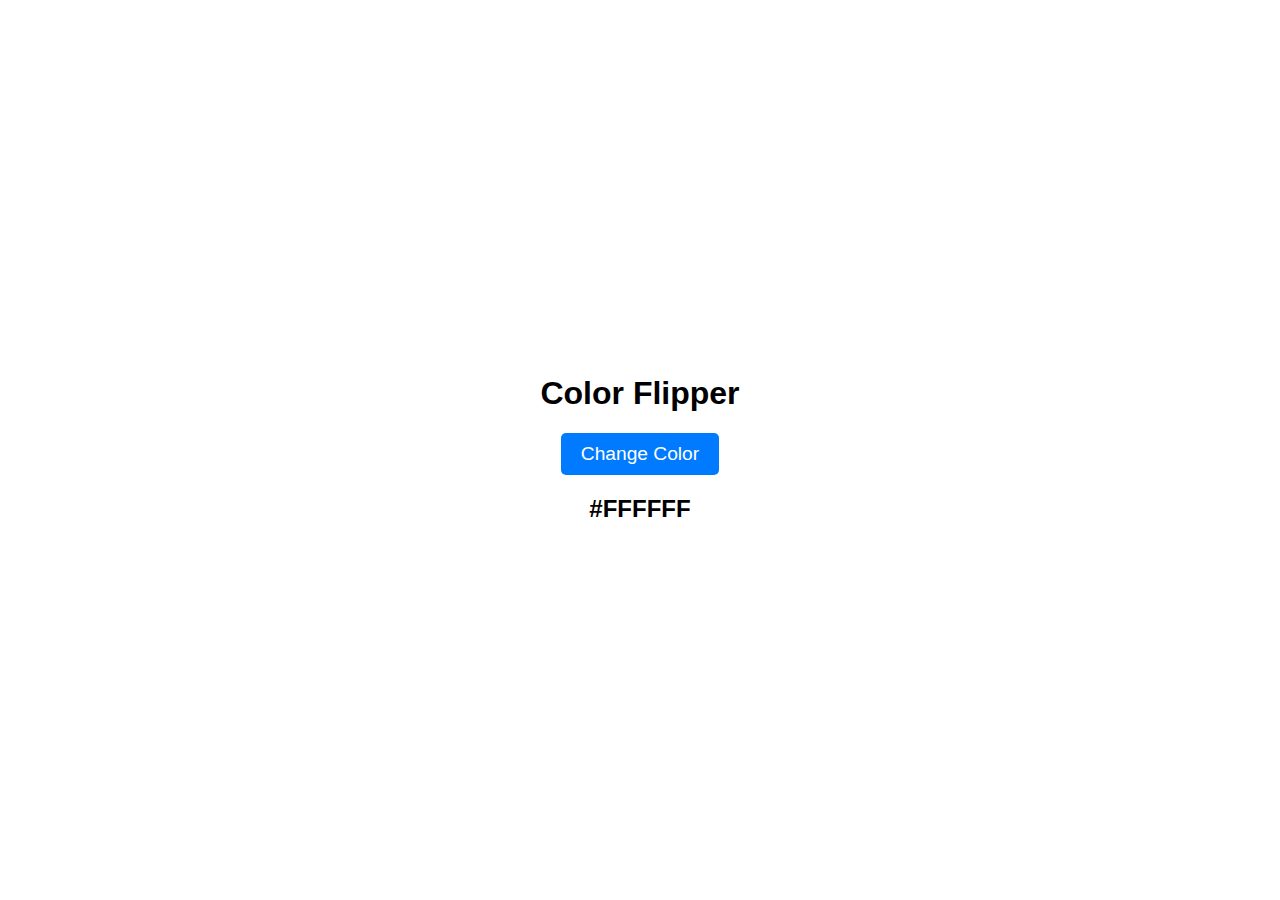
<file: Color Flipper/index.html>
<!DOCTYPE html>
<html lang="en">
<head>
  <meta charset="UTF-8">
  <meta name="viewport" content="width=device-width, initial-scale=1.0">
  <title>Color Flipper</title>
  <link rel="stylesheet" href="style.css">
</head>
<body>
  <div class="color-container">
    <h1>Color Flipper</h1>
    <button onclick="changeColor()">Change Color</button>
    <p id="color-code">#FFFFFF</p>
  </div>
  <script src="script.js"></script>
</body>
</html>
</file>
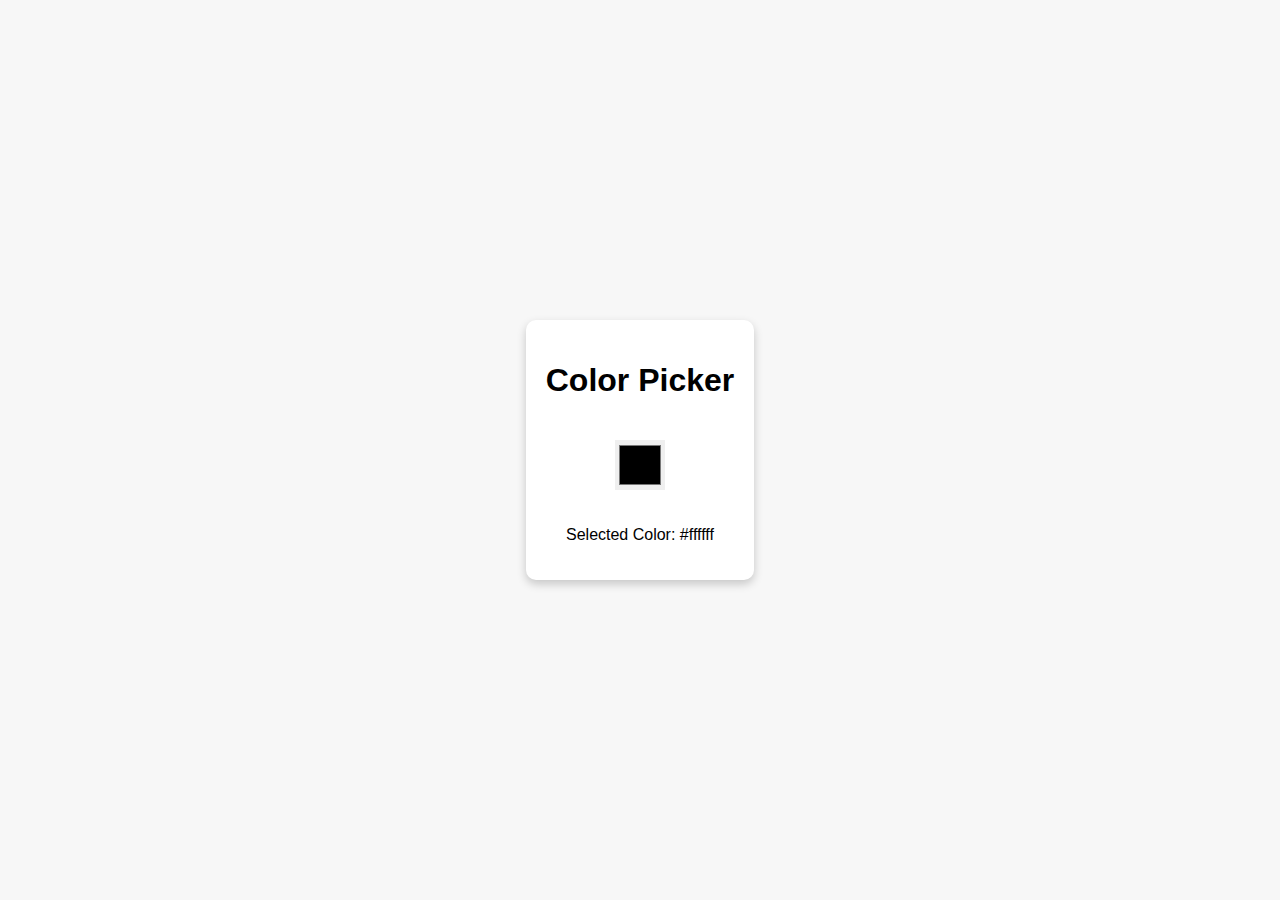
<file: Color Picker Tool/index.html>
<!DOCTYPE html>
<html lang="en">
<head>
  <meta charset="UTF-8">
  <meta name="viewport" content="width=device-width, initial-scale=1.0">
  <title>Color Picker</title>
  <link rel="stylesheet" href="style.css">
</head>
<body>
  <div class="color-picker-container">
    <h1>Color Picker</h1>
    <input type="color" id="color-input">
    <p>Selected Color: <span id="color-code">#ffffff</span></p>
  </div>
  <script src="script.js"></script>
</body>
</html>
</file>
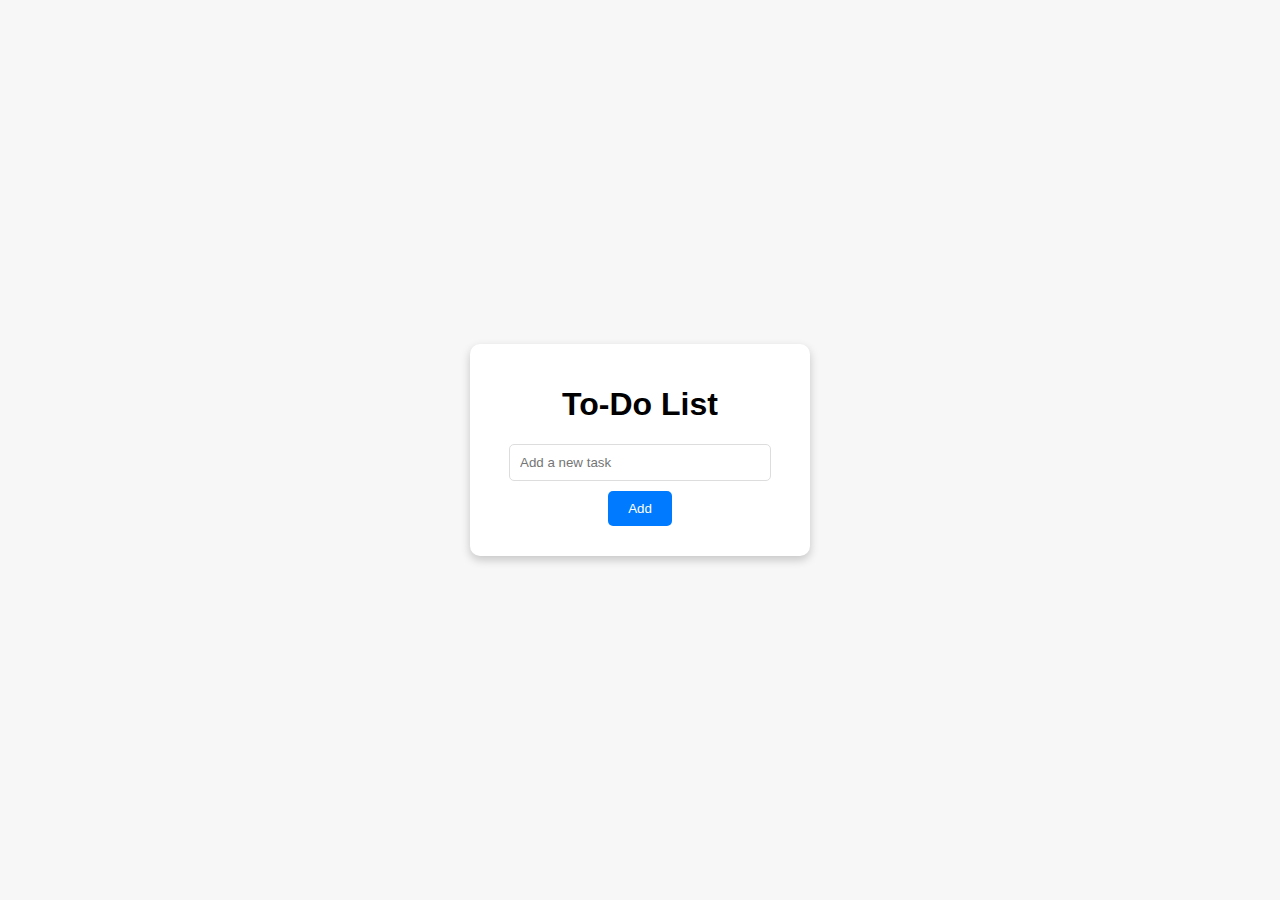
<file: To-Do List App/index.html>
<!DOCTYPE html>
<html lang="en">
<head>
  <meta charset="UTF-8">
  <meta name="viewport" content="width=device-width, initial-scale=1.0">
  <title>To-Do List</title>
  <link rel="stylesheet" href="style.css">
</head>
<body>
  <div class="todo-container">
    <h1>To-Do List</h1>
    <input type="text" id="task-input" placeholder="Add a new task">
    <button onclick="addTask()">Add</button>
    <ul id="task-list"></ul>
  </div>
  <script src="script.js"></script>
</body>
</html>
</file>
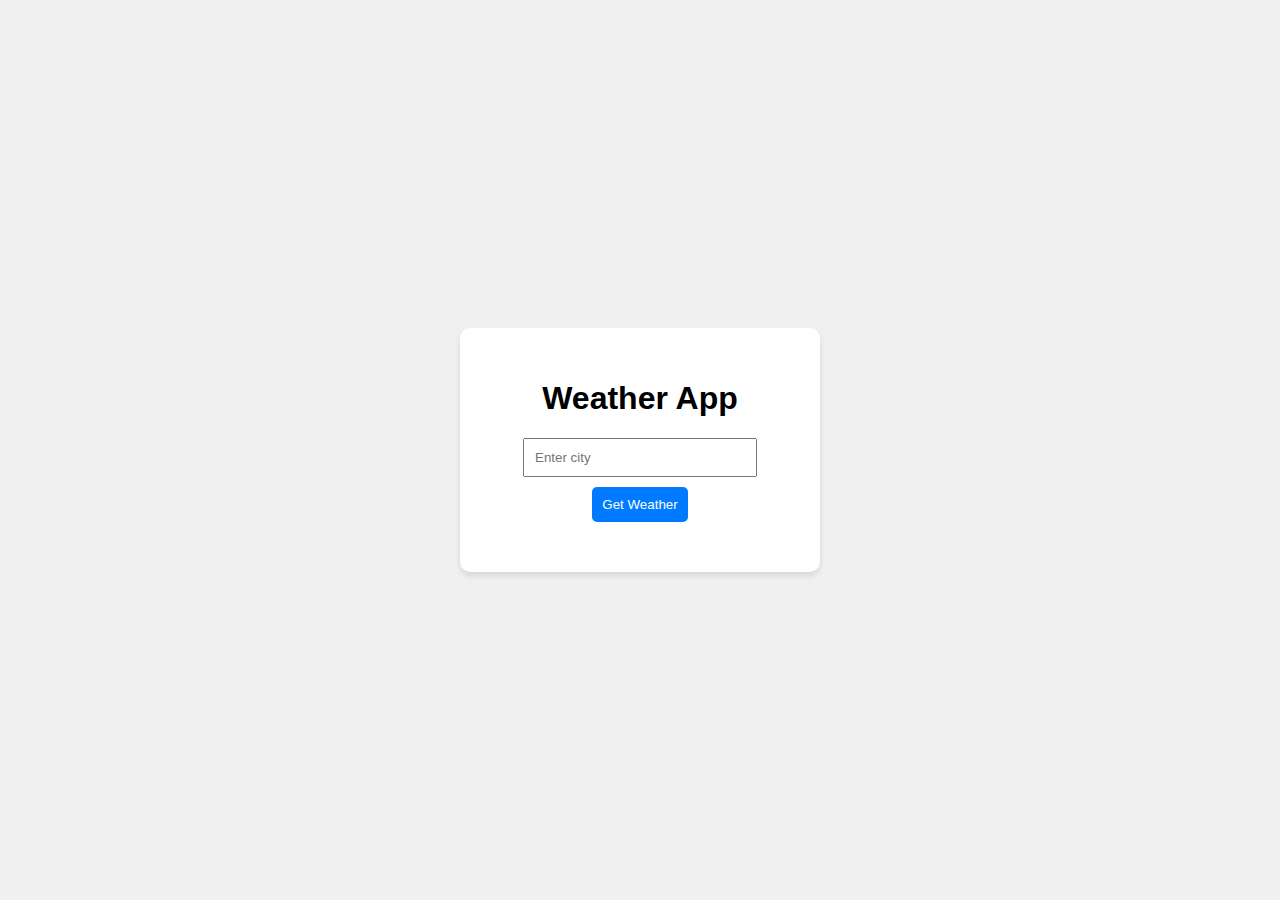
<file: weather-app/index.html>
<!DOCTYPE html>
<html lang="en">
<head>
  <meta charset="UTF-8">
  <meta name="viewport" content="width=device-width, initial-scale=1.0">
  <title>Weather App</title>
  <link rel="stylesheet" href="style.css">
</head>
<body>
  <div class="weather-container">
    <h1>Weather App</h1>
    <input type="text" id="city-input" placeholder="Enter city" />
    <button id="get-weather">Get Weather</button>
    <div id="weather-result"></div>
  </div>
  <script src="script.js"></script>
</body>
</html>
</file>
<file: Color Flipper/style.css>
body {
    font-family: Arial, sans-serif;
    display: flex;
    justify-content: center;
    align-items: center;
    height: 100vh;
    margin: 0;
  }
  
  .color-container {
    text-align: center;
  }
  
  button {
    padding: 10px 20px;
    font-size: 1.2em;
    border: none;
    background-color: #007bff;
    color: white;
    cursor: pointer;
    border-radius: 5px;
  }
  
  button:hover {
    background-color: #0056b3;
  }
  
  #color-code {
    margin-top: 20px;
    font-size: 1.5em;
    font-weight: bold;
  }
</file>
<file: Color Picker Tool/style.css>
body {
    font-family: Arial, sans-serif;
    background-color: #f7f7f7;
    display: flex;
    justify-content: center;
    align-items: center;
    height: 100vh;
    margin: 0;
  }
  
  .color-picker-container {
    background-color: #fff;
    padding: 20px;
    border-radius: 10px;
    box-shadow: 0 4px 10px rgba(0, 0, 0, 0.2);
    text-align: center;
  }
  
  input[type="color"] {
    margin: 20px 0;
    cursor: pointer;
    width: 50px;
    height: 50px;
    border: none;
  }
</file>
<file: To-Do List App/style.css>
body {
    font-family: Arial, sans-serif;
    background-color: #f7f7f7;
    display: flex;
    justify-content: center;
    align-items: center;
    height: 100vh;
    margin: 0;
  }
  
  .todo-container {
    background-color: #fff;
    padding: 20px;
    border-radius: 10px;
    box-shadow: 0 4px 10px rgba(0, 0, 0, 0.2);
    width: 300px;
    text-align: center;
  }
  
  #task-input {
    width: 80%;
    padding: 10px;
    margin-bottom: 10px;
    border: 1px solid #ddd;
    border-radius: 5px;
  }
  
  button {
    padding: 10px 20px;
    border: none;
    background-color: #007bff;
    color: white;
    cursor: pointer;
    border-radius: 5px;
  }
  
  button:hover {
    background-color: #0056b3;
  }
  
  ul {
    list-style: none;
    padding: 0;
    margin: 10px 0;
  }
  
  li {
    padding: 10px;
    background-color: #f1f1f1;
    margin-bottom: 5px;
    border-radius: 5px;
    display: flex;
    justify-content: space-between;
  }
  
  .completed {
    text-decoration: line-through;
    color: gray;
  }
  
  .delete-btn {
    background-color: #dc3545;
    color: white;
    border: none;
    border-radius: 3px;
    padding: 2px 6px;
    cursor: pointer;
  }
  
  .delete-btn:hover {
    background-color: #b02a37;
  }
</file>
<file: weather-app/style.css>
body {
    font-family: Arial, sans-serif;
    background-color: #f0f0f0;
    display: flex;
    justify-content: center;
    align-items: center;
    height: 100vh;
    margin: 0;
  }
  
  .weather-container {
    background-color: white;
    padding: 30px;
    border-radius: 10px;
    box-shadow: 0 4px 6px rgba(0, 0, 0, 0.1);
    width: 300px;
    text-align: center;
  }
  
  input {
    width: 70%;
    padding: 10px;
    margin-bottom: 10px;
  }
  
  button {
    padding: 10px;
    background-color: #007bff;
    color: white;
    border: none;
    border-radius: 5px;
    cursor: pointer;
  }
  
  #weather-result {
    margin-top: 20px;
  }
</file>
